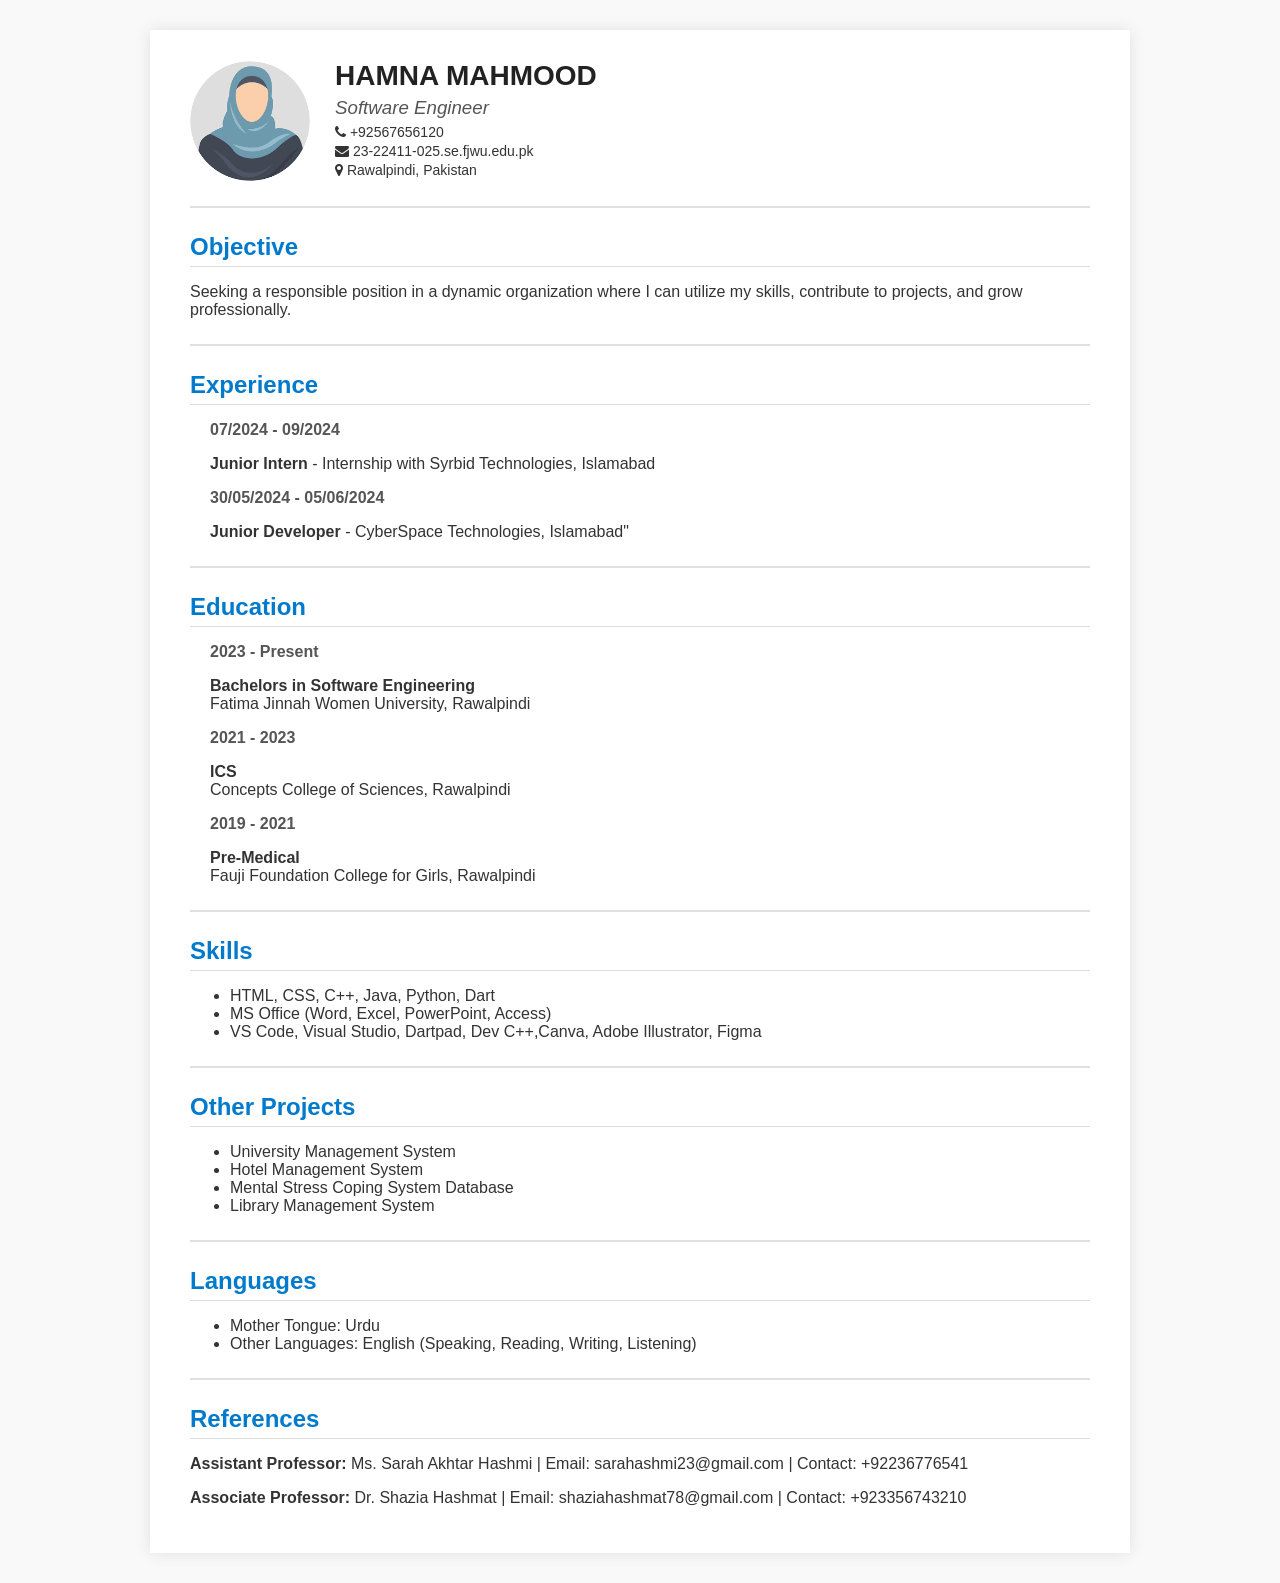
<file: index.html>
<!DOCTYPE html>
<html lang="en">
<head>
  <meta charset="UTF-8">
  <meta name="viewport" content="width=device-width, initial-scale=1.0">
  <title>Hamna Mahmood - CV</title>
  <link rel="stylesheet" href="styles.css">
  <link rel="stylesheet" href="https://cdnjs.cloudflare.com/ajax/libs/font-awesome/4.7.0/css/font-awesome.min.css">
</head>
<body>
  <div class="cv-container">

    <!-- Header / Profile -->
    <header class="profile-header">
      <img src="images.png" alt="Profile Image" class="profile-img">
      <div class="profile-info">
        <h1>HAMNA MAHMOOD</h1>
        <h3>Software Engineer</h3>
        <div class="contact">
          <p><i class="fa fa-phone"></i> +92567656120</p>
          <p><i class="fa fa-envelope"></i> 23-22411-025.se.fjwu.edu.pk</p>
          <p><i class="fa fa-map-marker"></i> Rawalpindi, Pakistan</p>
        </div>
      </div>
    </header>

    <hr>

    <!-- Objective -->
    <section>
      <h2>Objective</h2>
      <p>
        Seeking a responsible position in a dynamic organization where I can utilize my skills,
        contribute to projects, and grow professionally.
      </p>
    </section>

    <hr>

    <!-- Experience -->
    <section>
      <h2>Experience</h2>
      <div class="experience">
        <div class="exp-item">
          <p class="exp-date">07/2024 - 09/2024</p>
          <p class="exp-role"><strong>Junior Intern</strong> - Internship with Syrbid Technologies, Islamabad</p>
        </div>
        <div class="exp-item">
          <p class="exp-date">30/05/2024 - 05/06/2024</p>
          <p class="exp-role"><strong>Junior Developer</strong> - CyberSpace Technologies, Islamabad"</p>
        </div>
      </div>
    </section>

    <hr>

    <!-- Education -->
    <section>
      <h2>Education</h2>
      <div class="education">
        <div class="edu-item">
          <p class="edu-date">2023 - Present</p>
          <p class="edu-degree"><strong>Bachelors in Software Engineering</strong><br>Fatima Jinnah Women University, Rawalpindi</p>
        </div>
        <div class="edu-item">
          <p class="edu-date">2021 - 2023</p>
          <p class="edu-degree"><strong>ICS</strong><br>Concepts College of Sciences, Rawalpindi</p>
        </div>
        <div class="edu-item">
          <p class="edu-date">2019 - 2021</p>
          <p class="edu-degree"><strong>Pre-Medical</strong><br>Fauji Foundation College for Girls, Rawalpindi</p>
        </div>
      </div>
    </section>

    <hr>

    <!-- Skills -->
    <section>
      <h2>Skills</h2>
      <ul class="skills-list">
        <li>HTML, CSS, C++, Java, Python, Dart</li>
        <li>MS Office (Word, Excel, PowerPoint, Access)</li>
        <li>VS Code, Visual Studio, Dartpad, Dev C++,Canva, Adobe Illustrator, Figma</li>
      </ul>
    </section>

    <hr>

    <!-- Projects -->
    <section>
      <h2>Other Projects</h2>
      <ul class="projects-list">
        <li>University Management System</li>
        <li>Hotel Management System</li>
        <li>Mental Stress Coping System Database</li>
        <li>Library Management System</li>
      </ul>
    </section>

    <hr>

    <!-- Languages -->
    <section>
      <h2>Languages</h2>
      <ul class="languages">
        <li>Mother Tongue: Urdu</li>
        <li>Other Languages: English (Speaking, Reading, Writing, Listening)</li>
      </ul>
    </section>

    <hr>

    <!-- References -->
    <section>
      <h2>References</h2>
      <p><strong>Assistant Professor:</strong> Ms. Sarah Akhtar Hashmi | Email: sarahashmi23@gmail.com | Contact: +92236776541</p>
      <p><strong>Associate Professor:</strong> Dr. Shazia Hashmat | Email: shaziahashmat78@gmail.com | Contact: +923356743210</p>
    </section>

  </div>
</body>
</html>
</file>
<file: styles.css>
body {
  font-family: "Segoe UI", Tahoma, Geneva, Verdana, sans-serif;
  background-color: #f9f9f9;
  color: #333;
  margin: 0;
  padding: 0;
}

.cv-container {
  max-width: 900px;
  margin: 30px auto;
  background: #fff;
  padding: 30px 40px;
  box-shadow: 0 0 15px rgba(0,0,0,0.1);
}

.profile-header {
  display: flex;
  align-items: center;
  margin-bottom: 25px;
}

.profile-img {
  width: 120px;
  height: 120px;
  border-radius: 50%;
  object-fit: cover;
  margin-right: 25px;
}

.profile-info h1 {
  margin: 0;
  font-size: 28px;
  color: #222;
}

.profile-info h3 {
  margin: 5px 0;
  font-weight: normal;
  font-style: italic;
  color: #555;
}

.contact p {
  margin: 3px 0;
  font-size: 14px;
}

hr {
  border: none;
  border-top: 2px solid #e0e0e0;
  margin: 25px 0;
}

section h2 {
  color: #007acc;
  margin-bottom: 10px;
  border-bottom: 1px solid #ddd;
  padding-bottom: 5px;
}

.experience, .education, .skills-list, .projects-list, .languages {
  margin-left: 20px;
}

.exp-item, .edu-item {
  margin-bottom: 12px;
}

.exp-date, .edu-date {
  font-weight: bold;
  color: #555;
}

ul {
  list-style-type: disc;
  padding-left: 20px;
}
</file>
